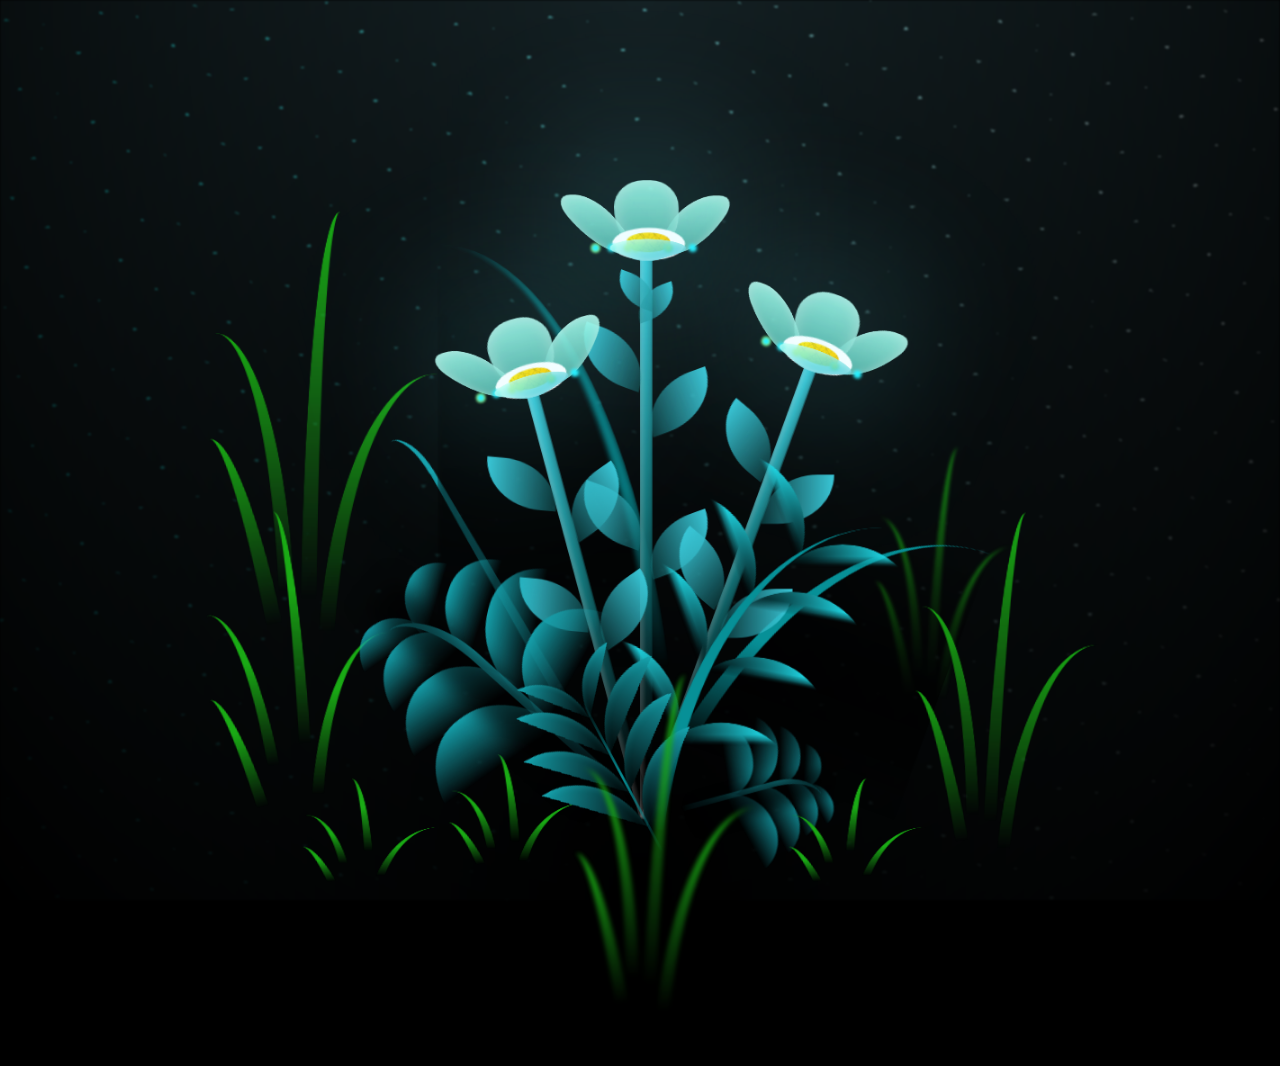
<file: index.html>
<!DOCTYPE html>
<html lang="en">
<head>
    <meta charset="UTF-8">
    <meta http-equiv="X-UA-Compatible" content="IE=edge">
    <meta name="viewport" content="width=device-width, initial-scale=1.0">
    <link rel="stylesheet" href="css/main.css">
    <link rel="icon" href="img/flowers.png" type="image/x-icon">
    <title>flowers</title>
</head>
<body class="container">
  <!-- Pembuat code: https://codepen.io/mdusmanansari/pen/BamepLe -->
    <div class="night"></div>
    <div class="flowers">
      <div class="flower flower--1">
        <div class="flower__leafs flower__leafs--1">
          <div class="flower__leaf flower__leaf--1"></div>
          <div class="flower__leaf flower__leaf--2"></div>
          <div class="flower__leaf flower__leaf--3"></div>
          <div class="flower__leaf flower__leaf--4"></div>
          <div class="flower__white-circle"></div>
  
          <div class="flower__light flower__light--1"></div>
          <div class="flower__light flower__light--2"></div>
          <div class="flower__light flower__light--3"></div>
          <div class="flower__light flower__light--4"></div>
          <div class="flower__light flower__light--5"></div>
          <div class="flower__light flower__light--6"></div>
          <div class="flower__light flower__light--7"></div>
          <div class="flower__light flower__light--8"></div>
  
        </div>
        <div class="flower__line">
          <div class="flower__line__leaf flower__line__leaf--1"></div>
          <div class="flower__line__leaf flower__line__leaf--2"></div>
          <div class="flower__line__leaf flower__line__leaf--3"></div>
          <div class="flower__line__leaf flower__line__leaf--4"></div>
          <div class="flower__line__leaf flower__line__leaf--5"></div>
          <div class="flower__line__leaf flower__line__leaf--6"></div>
        </div>
      </div>
  
      <div class="flower flower--2">
        <div class="flower__leafs flower__leafs--2">
          <div class="flower__leaf flower__leaf--1"></div>
          <div class="flower__leaf flower__leaf--2"></div>
          <div class="flower__leaf flower__leaf--3"></div>
          <div class="flower__leaf flower__leaf--4"></div>
          <div class="flower__white-circle"></div>
  
          <div class="flower__light flower__light--1"></div>
          <div class="flower__light flower__light--2"></div>
          <div class="flower__light flower__light--3"></div>
          <div class="flower__light flower__light--4"></div>
          <div class="flower__light flower__light--5"></div>
          <div class="flower__light flower__light--6"></div>
          <div class="flower__light flower__light--7"></div>
          <div class="flower__light flower__light--8"></div>
  
        </div>
        <div class="flower__line">
          <div class="flower__line__leaf flower__line__leaf--1"></div>
          <div class="flower__line__leaf flower__line__leaf--2"></div>
          <div class="flower__line__leaf flower__line__leaf--3"></div>
          <div class="flower__line__leaf flower__line__leaf--4"></div>
        </div>
      </div>
  
      <div class="flower flower--3">
        <div class="flower__leafs flower__leafs--3">
          <div class="flower__leaf flower__leaf--1"></div>
          <div class="flower__leaf flower__leaf--2"></div>
          <div class="flower__leaf flower__leaf--3"></div>
          <div class="flower__leaf flower__leaf--4"></div>
          <div class="flower__white-circle"></div>
  
          <div class="flower__light flower__light--1"></div>
          <div class="flower__light flower__light--2"></div>
          <div class="flower__light flower__light--3"></div>
          <div class="flower__light flower__light--4"></div>
          <div class="flower__light flower__light--5"></div>
          <div class="flower__light flower__light--6"></div>
          <div class="flower__light flower__light--7"></div>
          <div class="flower__light flower__light--8"></div>
  
        </div>
        <div class="flower__line">
          <div class="flower__line__leaf flower__line__leaf--1"></div>
          <div class="flower__line__leaf flower__line__leaf--2"></div>
          <div class="flower__line__leaf flower__line__leaf--3"></div>
          <div class="flower__line__leaf flower__line__leaf--4"></div>
        </div>
      </div>
  
      <div class="grow-ans" style="--d:1.2s">
        <div class="flower__g-long">
          <div class="flower__g-long__top"></div>
          <div class="flower__g-long__bottom"></div>
        </div>
      </div>
  
      <div class="growing-grass">
        <div class="flower__grass flower__grass--1">
          <div class="flower__grass--top"></div>
          <div class="flower__grass--bottom"></div>
          <div class="flower__grass__leaf flower__grass__leaf--1"></div>
          <div class="flower__grass__leaf flower__grass__leaf--2"></div>
          <div class="flower__grass__leaf flower__grass__leaf--3"></div>
          <div class="flower__grass__leaf flower__grass__leaf--4"></div>
          <div class="flower__grass__leaf flower__grass__leaf--5"></div>
          <div class="flower__grass__leaf flower__grass__leaf--6"></div>
          <div class="flower__grass__leaf flower__grass__leaf--7"></div>
          <div class="flower__grass__leaf flower__grass__leaf--8"></div>
          <div class="flower__grass__overlay"></div>
        </div>
      </div>
  
      <div class="growing-grass">
        <div class="flower__grass flower__grass--2">
          <div class="flower__grass--top"></div>
          <div class="flower__grass--bottom"></div>
          <div class="flower__grass__leaf flower__grass__leaf--1"></div>
          <div class="flower__grass__leaf flower__grass__leaf--2"></div>
          <div class="flower__grass__leaf flower__grass__leaf--3"></div>
          <div class="flower__grass__leaf flower__grass__leaf--4"></div>
          <div class="flower__grass__leaf flower__grass__leaf--5"></div>
          <div class="flower__grass__leaf flower__grass__leaf--6"></div>
          <div class="flower__grass__leaf flower__grass__leaf--7"></div>
          <div class="flower__grass__leaf flower__grass__leaf--8"></div>
          <div class="flower__grass__overlay"></div>
        </div>
      </div>
  
      <div class="grow-ans" style="--d:2.4s">
        <div class="flower__g-right flower__g-right--1">
          <div class="leaf"></div>
        </div>
      </div>
  
      <div class="grow-ans" style="--d:2.8s">
        <div class="flower__g-right flower__g-right--2">
          <div class="leaf"></div>
        </div>
      </div>
  
      <div class="grow-ans" style="--d:2.8s">
        <div class="flower__g-front">
          <div class="flower__g-front__leaf-wrapper flower__g-front__leaf-wrapper--1">
            <div class="flower__g-front__leaf"></div>
          </div>
          <div class="flower__g-front__leaf-wrapper flower__g-front__leaf-wrapper--2">
            <div class="flower__g-front__leaf"></div>
          </div>
          <div class="flower__g-front__leaf-wrapper flower__g-front__leaf-wrapper--3">
            <div class="flower__g-front__leaf"></div>
          </div>
          <div class="flower__g-front__leaf-wrapper flower__g-front__leaf-wrapper--4">
            <div class="flower__g-front__leaf"></div>
          </div>
          <div class="flower__g-front__leaf-wrapper flower__g-front__leaf-wrapper--5">
            <div class="flower__g-front__leaf"></div>
          </div>
          <div class="flower__g-front__leaf-wrapper flower__g-front__leaf-wrapper--6">
            <div class="flower__g-front__leaf"></div>
          </div>
          <div class="flower__g-front__leaf-wrapper flower__g-front__leaf-wrapper--7">
            <div class="flower__g-front__leaf"></div>
          </div>
          <div class="flower__g-front__leaf-wrapper flower__g-front__leaf-wrapper--8">
            <div class="flower__g-front__leaf"></div>
          </div>
          <div class="flower__g-front__line"></div>
        </div>
      </div>
  
      <div class="grow-ans" style="--d:3.2s">
        <div class="flower__g-fr">
          <div class="leaf"></div>
          <div class="flower__g-fr__leaf flower__g-fr__leaf--1"></div>
          <div class="flower__g-fr__leaf flower__g-fr__leaf--2"></div>
          <div class="flower__g-fr__leaf flower__g-fr__leaf--3"></div>
          <div class="flower__g-fr__leaf flower__g-fr__leaf--4"></div>
          <div class="flower__g-fr__leaf flower__g-fr__leaf--5"></div>
          <div class="flower__g-fr__leaf flower__g-fr__leaf--6"></div>
          <div class="flower__g-fr__leaf flower__g-fr__leaf--7"></div>
          <div class="flower__g-fr__leaf flower__g-fr__leaf--8"></div>
        </div>
      </div>
  
      <div class="long-g long-g--0">
        <div class="grow-ans" style="--d:3s">
          <div class="leaf leaf--0"></div>
        </div>
        <div class="grow-ans" style="--d:2.2s">
          <div class="leaf leaf--1"></div>
        </div>
        <div class="grow-ans" style="--d:3.4s">
          <div class="leaf leaf--2"></div>
        </div>
        <div class="grow-ans" style="--d:3.6s">
          <div class="leaf leaf--3"></div>
        </div>
      </div>
  
      <div class="long-g long-g--1">
        <div class="grow-ans" style="--d:3.6s">
          <div class="leaf leaf--0"></div>
        </div>
        <div class="grow-ans" style="--d:3.8s">
          <div class="leaf leaf--1"></div>
        </div>
        <div class="grow-ans" style="--d:4s">
          <div class="leaf leaf--2"></div>
        </div>
        <div class="grow-ans" style="--d:4.2s">
          <div class="leaf leaf--3"></div>
        </div>
      </div>
  
      <div class="long-g long-g--2">
        <div class="grow-ans" style="--d:4s">
          <div class="leaf leaf--0"></div>
        </div>
        <div class="grow-ans" style="--d:4.2s">
          <div class="leaf leaf--1"></div>
        </div>
        <div class="grow-ans" style="--d:4.4s">
          <div class="leaf leaf--2"></div>
        </div>
        <div class="grow-ans" style="--d:4.6s">
          <div class="leaf leaf--3"></div>
        </div>
      </div>
  
      <div class="long-g long-g--3">
        <div class="grow-ans" style="--d:4s">
          <div class="leaf leaf--0"></div>
        </div>
        <div class="grow-ans" style="--d:4.2s">
          <div class="leaf leaf--1"></div>
        </div>
        <div class="grow-ans" style="--d:3s">
          <div class="leaf leaf--2"></div>
        </div>
        <div class="grow-ans" style="--d:3.6s">
          <div class="leaf leaf--3"></div>
        </div>
      </div>
  
      <div class="long-g long-g--4">
        <div class="grow-ans" style="--d:4s">
          <div class="leaf leaf--0"></div>
        </div>
        <div class="grow-ans" style="--d:4.2s">
          <div class="leaf leaf--1"></div>
        </div>
        <div class="grow-ans" style="--d:3s">
          <div class="leaf leaf--2"></div>
        </div>
        <div class="grow-ans" style="--d:3.6s">
          <div class="leaf leaf--3"></div>
        </div>
      </div>
  
      <div class="long-g long-g--5">
        <div class="grow-ans" style="--d:4s">
          <div class="leaf leaf--0"></div>
        </div>
        <div class="grow-ans" style="--d:4.2s">
          <div class="leaf leaf--1"></div>
        </div>
        <div class="grow-ans" style="--d:3s">
          <div class="leaf leaf--2"></div>
        </div>
        <div class="grow-ans" style="--d:3.6s">
          <div class="leaf leaf--3"></div>
        </div>
      </div>
  
      <div class="long-g long-g--6">
        <div class="grow-ans" style="--d:4.2s">
          <div class="leaf leaf--0"></div>
        </div>
        <div class="grow-ans" style="--d:4.4s">
          <div class="leaf leaf--1"></div>
        </div>
        <div class="grow-ans" style="--d:4.6s">
          <div class="leaf leaf--2"></div>
        </div>
        <div class="grow-ans" style="--d:4.8s">
          <div class="leaf leaf--3"></div>
        </div>
      </div>
  
      <div class="long-g long-g--7">
        <div class="grow-ans" style="--d:3s">
          <div class="leaf leaf--0"></div>
        </div>
        <div class="grow-ans" style="--d:3.2s">
          <div class="leaf leaf--1"></div>
        </div>
        <div class="grow-ans" style="--d:3.5s">
          <div class="leaf leaf--2"></div>
        </div>
        <div class="grow-ans" style="--d:3.6s">
          <div class="leaf leaf--3"></div>
        </div>
      </div>
    </div>
    <script src="main.js"></script>
  </body>
</html>
</file>
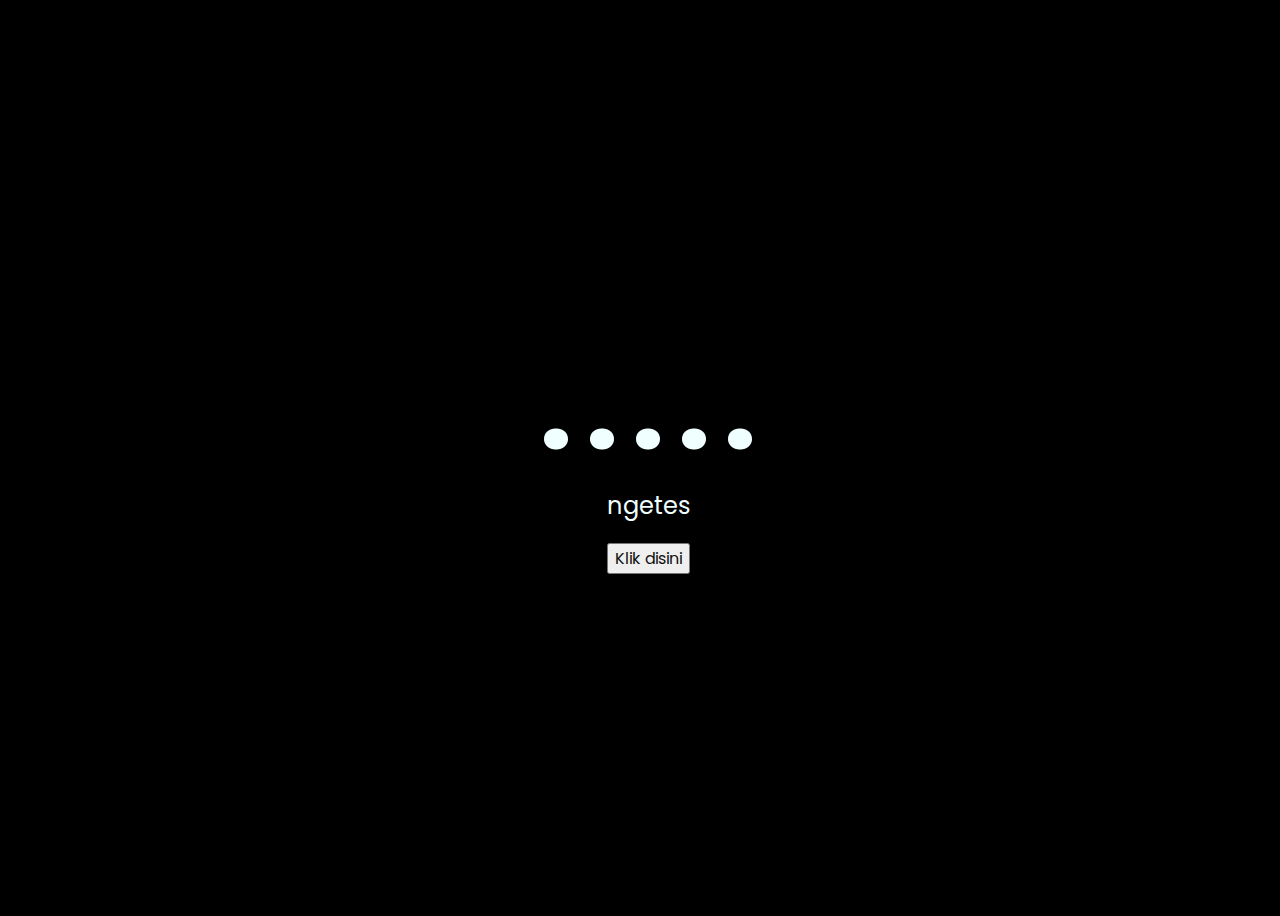
<file: Flower-main/index.html>
<!DOCTYPE html>
<html lang="en">
<head>
    <meta charset="UTF-8">
    <meta http-equiv="X-UA-Compatible" content="IE=edge">
    <meta name="viewport" content="width=device-width, initial-scale=1.0">
    <link rel="stylesheet" href="css/style.css">
    <link rel="icon" href="img/flowers.png" type="image/x-icon">
    <title>Flowers</title>
</head>
<body>
    <div class="greetings">
    <!-- silahkan menambah kata sesuai keinginan dengan <span>text...</span -->
        <span>.</span>
        <span>.</span>
        <span>.</span>
        <span>.</span>
        <span>.</span>
    </div>
    <div class="description">
        <span>ngetes</span>
    </div>
    <div class="button">
        <button>
            <a href="flower.html">Klik disini</a>
        </button>
        
    </div>
</body>
</html>
</file>
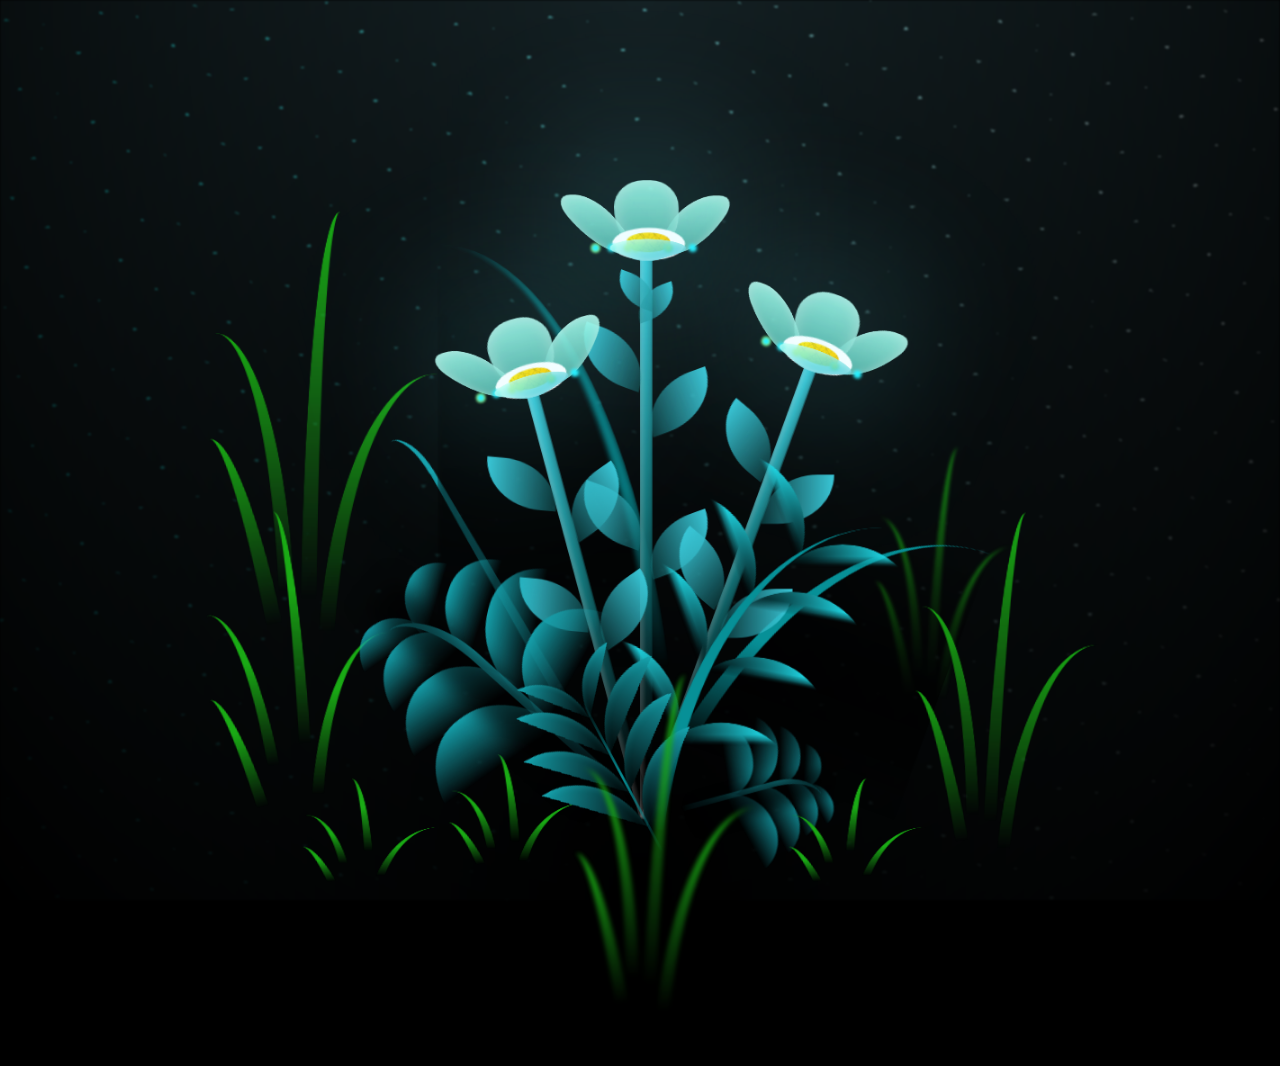
<file: flower.html>
<!DOCTYPE html>
<html lang="en">
<head>
    <meta charset="UTF-8">
    <meta http-equiv="X-UA-Compatible" content="IE=edge">
    <meta name="viewport" content="width=device-width, initial-scale=1.0">
    <link rel="stylesheet" href="css/main.css">
    <link rel="icon" href="img/flowers.png" type="image/x-icon">
    <title>For You</title>
</head>
<body class="container">
  <!-- Pembuat code: https://codepen.io/mdusmanansari/pen/BamepLe -->
    <div class="night"></div>
    <div class="flowers">
      <div class="flower flower--1">
        <div class="flower__leafs flower__leafs--1">
          <div class="flower__leaf flower__leaf--1"></div>
          <div class="flower__leaf flower__leaf--2"></div>
          <div class="flower__leaf flower__leaf--3"></div>
          <div class="flower__leaf flower__leaf--4"></div>
          <div class="flower__white-circle"></div>
  
          <div class="flower__light flower__light--1"></div>
          <div class="flower__light flower__light--2"></div>
          <div class="flower__light flower__light--3"></div>
          <div class="flower__light flower__light--4"></div>
          <div class="flower__light flower__light--5"></div>
          <div class="flower__light flower__light--6"></div>
          <div class="flower__light flower__light--7"></div>
          <div class="flower__light flower__light--8"></div>
  
        </div>
        <div class="flower__line">
          <div class="flower__line__leaf flower__line__leaf--1"></div>
          <div class="flower__line__leaf flower__line__leaf--2"></div>
          <div class="flower__line__leaf flower__line__leaf--3"></div>
          <div class="flower__line__leaf flower__line__leaf--4"></div>
          <div class="flower__line__leaf flower__line__leaf--5"></div>
          <div class="flower__line__leaf flower__line__leaf--6"></div>
        </div>
      </div>
  
      <div class="flower flower--2">
        <div class="flower__leafs flower__leafs--2">
          <div class="flower__leaf flower__leaf--1"></div>
          <div class="flower__leaf flower__leaf--2"></div>
          <div class="flower__leaf flower__leaf--3"></div>
          <div class="flower__leaf flower__leaf--4"></div>
          <div class="flower__white-circle"></div>
  
          <div class="flower__light flower__light--1"></div>
          <div class="flower__light flower__light--2"></div>
          <div class="flower__light flower__light--3"></div>
          <div class="flower__light flower__light--4"></div>
          <div class="flower__light flower__light--5"></div>
          <div class="flower__light flower__light--6"></div>
          <div class="flower__light flower__light--7"></div>
          <div class="flower__light flower__light--8"></div>
  
        </div>
        <div class="flower__line">
          <div class="flower__line__leaf flower__line__leaf--1"></div>
          <div class="flower__line__leaf flower__line__leaf--2"></div>
          <div class="flower__line__leaf flower__line__leaf--3"></div>
          <div class="flower__line__leaf flower__line__leaf--4"></div>
        </div>
      </div>
  
      <div class="flower flower--3">
        <div class="flower__leafs flower__leafs--3">
          <div class="flower__leaf flower__leaf--1"></div>
          <div class="flower__leaf flower__leaf--2"></div>
          <div class="flower__leaf flower__leaf--3"></div>
          <div class="flower__leaf flower__leaf--4"></div>
          <div class="flower__white-circle"></div>
  
          <div class="flower__light flower__light--1"></div>
          <div class="flower__light flower__light--2"></div>
          <div class="flower__light flower__light--3"></div>
          <div class="flower__light flower__light--4"></div>
          <div class="flower__light flower__light--5"></div>
          <div class="flower__light flower__light--6"></div>
          <div class="flower__light flower__light--7"></div>
          <div class="flower__light flower__light--8"></div>
  
        </div>
        <div class="flower__line">
          <div class="flower__line__leaf flower__line__leaf--1"></div>
          <div class="flower__line__leaf flower__line__leaf--2"></div>
          <div class="flower__line__leaf flower__line__leaf--3"></div>
          <div class="flower__line__leaf flower__line__leaf--4"></div>
        </div>
      </div>
  
      <div class="grow-ans" style="--d:1.2s">
        <div class="flower__g-long">
          <div class="flower__g-long__top"></div>
          <div class="flower__g-long__bottom"></div>
        </div>
      </div>
  
      <div class="growing-grass">
        <div class="flower__grass flower__grass--1">
          <div class="flower__grass--top"></div>
          <div class="flower__grass--bottom"></div>
          <div class="flower__grass__leaf flower__grass__leaf--1"></div>
          <div class="flower__grass__leaf flower__grass__leaf--2"></div>
          <div class="flower__grass__leaf flower__grass__leaf--3"></div>
          <div class="flower__grass__leaf flower__grass__leaf--4"></div>
          <div class="flower__grass__leaf flower__grass__leaf--5"></div>
          <div class="flower__grass__leaf flower__grass__leaf--6"></div>
          <div class="flower__grass__leaf flower__grass__leaf--7"></div>
          <div class="flower__grass__leaf flower__grass__leaf--8"></div>
          <div class="flower__grass__overlay"></div>
        </div>
      </div>
  
      <div class="growing-grass">
        <div class="flower__grass flower__grass--2">
          <div class="flower__grass--top"></div>
          <div class="flower__grass--bottom"></div>
          <div class="flower__grass__leaf flower__grass__leaf--1"></div>
          <div class="flower__grass__leaf flower__grass__leaf--2"></div>
          <div class="flower__grass__leaf flower__grass__leaf--3"></div>
          <div class="flower__grass__leaf flower__grass__leaf--4"></div>
          <div class="flower__grass__leaf flower__grass__leaf--5"></div>
          <div class="flower__grass__leaf flower__grass__leaf--6"></div>
          <div class="flower__grass__leaf flower__grass__leaf--7"></div>
          <div class="flower__grass__leaf flower__grass__leaf--8"></div>
          <div class="flower__grass__overlay"></div>
        </div>
      </div>
  
      <div class="grow-ans" style="--d:2.4s">
        <div class="flower__g-right flower__g-right--1">
          <div class="leaf"></div>
        </div>
      </div>
  
      <div class="grow-ans" style="--d:2.8s">
        <div class="flower__g-right flower__g-right--2">
          <div class="leaf"></div>
        </div>
      </div>
  
      <div class="grow-ans" style="--d:2.8s">
        <div class="flower__g-front">
          <div class="flower__g-front__leaf-wrapper flower__g-front__leaf-wrapper--1">
            <div class="flower__g-front__leaf"></div>
          </div>
          <div class="flower__g-front__leaf-wrapper flower__g-front__leaf-wrapper--2">
            <div class="flower__g-front__leaf"></div>
          </div>
          <div class="flower__g-front__leaf-wrapper flower__g-front__leaf-wrapper--3">
            <div class="flower__g-front__leaf"></div>
          </div>
          <div class="flower__g-front__leaf-wrapper flower__g-front__leaf-wrapper--4">
            <div class="flower__g-front__leaf"></div>
          </div>
          <div class="flower__g-front__leaf-wrapper flower__g-front__leaf-wrapper--5">
            <div class="flower__g-front__leaf"></div>
          </div>
          <div class="flower__g-front__leaf-wrapper flower__g-front__leaf-wrapper--6">
            <div class="flower__g-front__leaf"></div>
          </div>
          <div class="flower__g-front__leaf-wrapper flower__g-front__leaf-wrapper--7">
            <div class="flower__g-front__leaf"></div>
          </div>
          <div class="flower__g-front__leaf-wrapper flower__g-front__leaf-wrapper--8">
            <div class="flower__g-front__leaf"></div>
          </div>
          <div class="flower__g-front__line"></div>
        </div>
      </div>
  
      <div class="grow-ans" style="--d:3.2s">
        <div class="flower__g-fr">
          <div class="leaf"></div>
          <div class="flower__g-fr__leaf flower__g-fr__leaf--1"></div>
          <div class="flower__g-fr__leaf flower__g-fr__leaf--2"></div>
          <div class="flower__g-fr__leaf flower__g-fr__leaf--3"></div>
          <div class="flower__g-fr__leaf flower__g-fr__leaf--4"></div>
          <div class="flower__g-fr__leaf flower__g-fr__leaf--5"></div>
          <div class="flower__g-fr__leaf flower__g-fr__leaf--6"></div>
          <div class="flower__g-fr__leaf flower__g-fr__leaf--7"></div>
          <div class="flower__g-fr__leaf flower__g-fr__leaf--8"></div>
        </div>
      </div>
  
      <div class="long-g long-g--0">
        <div class="grow-ans" style="--d:3s">
          <div class="leaf leaf--0"></div>
        </div>
        <div class="grow-ans" style="--d:2.2s">
          <div class="leaf leaf--1"></div>
        </div>
        <div class="grow-ans" style="--d:3.4s">
          <div class="leaf leaf--2"></div>
        </div>
        <div class="grow-ans" style="--d:3.6s">
          <div class="leaf leaf--3"></div>
        </div>
      </div>
  
      <div class="long-g long-g--1">
        <div class="grow-ans" style="--d:3.6s">
          <div class="leaf leaf--0"></div>
        </div>
        <div class="grow-ans" style="--d:3.8s">
          <div class="leaf leaf--1"></div>
        </div>
        <div class="grow-ans" style="--d:4s">
          <div class="leaf leaf--2"></div>
        </div>
        <div class="grow-ans" style="--d:4.2s">
          <div class="leaf leaf--3"></div>
        </div>
      </div>
  
      <div class="long-g long-g--2">
        <div class="grow-ans" style="--d:4s">
          <div class="leaf leaf--0"></div>
        </div>
        <div class="grow-ans" style="--d:4.2s">
          <div class="leaf leaf--1"></div>
        </div>
        <div class="grow-ans" style="--d:4.4s">
          <div class="leaf leaf--2"></div>
        </div>
        <div class="grow-ans" style="--d:4.6s">
          <div class="leaf leaf--3"></div>
        </div>
      </div>
  
      <div class="long-g long-g--3">
        <div class="grow-ans" style="--d:4s">
          <div class="leaf leaf--0"></div>
        </div>
        <div class="grow-ans" style="--d:4.2s">
          <div class="leaf leaf--1"></div>
        </div>
        <div class="grow-ans" style="--d:3s">
          <div class="leaf leaf--2"></div>
        </div>
        <div class="grow-ans" style="--d:3.6s">
          <div class="leaf leaf--3"></div>
        </div>
      </div>
  
      <div class="long-g long-g--4">
        <div class="grow-ans" style="--d:4s">
          <div class="leaf leaf--0"></div>
        </div>
        <div class="grow-ans" style="--d:4.2s">
          <div class="leaf leaf--1"></div>
        </div>
        <div class="grow-ans" style="--d:3s">
          <div class="leaf leaf--2"></div>
        </div>
        <div class="grow-ans" style="--d:3.6s">
          <div class="leaf leaf--3"></div>
        </div>
      </div>
  
      <div class="long-g long-g--5">
        <div class="grow-ans" style="--d:4s">
          <div class="leaf leaf--0"></div>
        </div>
        <div class="grow-ans" style="--d:4.2s">
          <div class="leaf leaf--1"></div>
        </div>
        <div class="grow-ans" style="--d:3s">
          <div class="leaf leaf--2"></div>
        </div>
        <div class="grow-ans" style="--d:3.6s">
          <div class="leaf leaf--3"></div>
        </div>
      </div>
  
      <div class="long-g long-g--6">
        <div class="grow-ans" style="--d:4.2s">
          <div class="leaf leaf--0"></div>
        </div>
        <div class="grow-ans" style="--d:4.4s">
          <div class="leaf leaf--1"></div>
        </div>
        <div class="grow-ans" style="--d:4.6s">
          <div class="leaf leaf--2"></div>
        </div>
        <div class="grow-ans" style="--d:4.8s">
          <div class="leaf leaf--3"></div>
        </div>
      </div>
  
      <div class="long-g long-g--7">
        <div class="grow-ans" style="--d:3s">
          <div class="leaf leaf--0"></div>
        </div>
        <div class="grow-ans" style="--d:3.2s">
          <div class="leaf leaf--1"></div>
        </div>
        <div class="grow-ans" style="--d:3.5s">
          <div class="leaf leaf--2"></div>
        </div>
        <div class="grow-ans" style="--d:3.6s">
          <div class="leaf leaf--3"></div>
        </div>
      </div>
    </div>
    <script src="main.js"></script>
  </body>
</html>
</file>
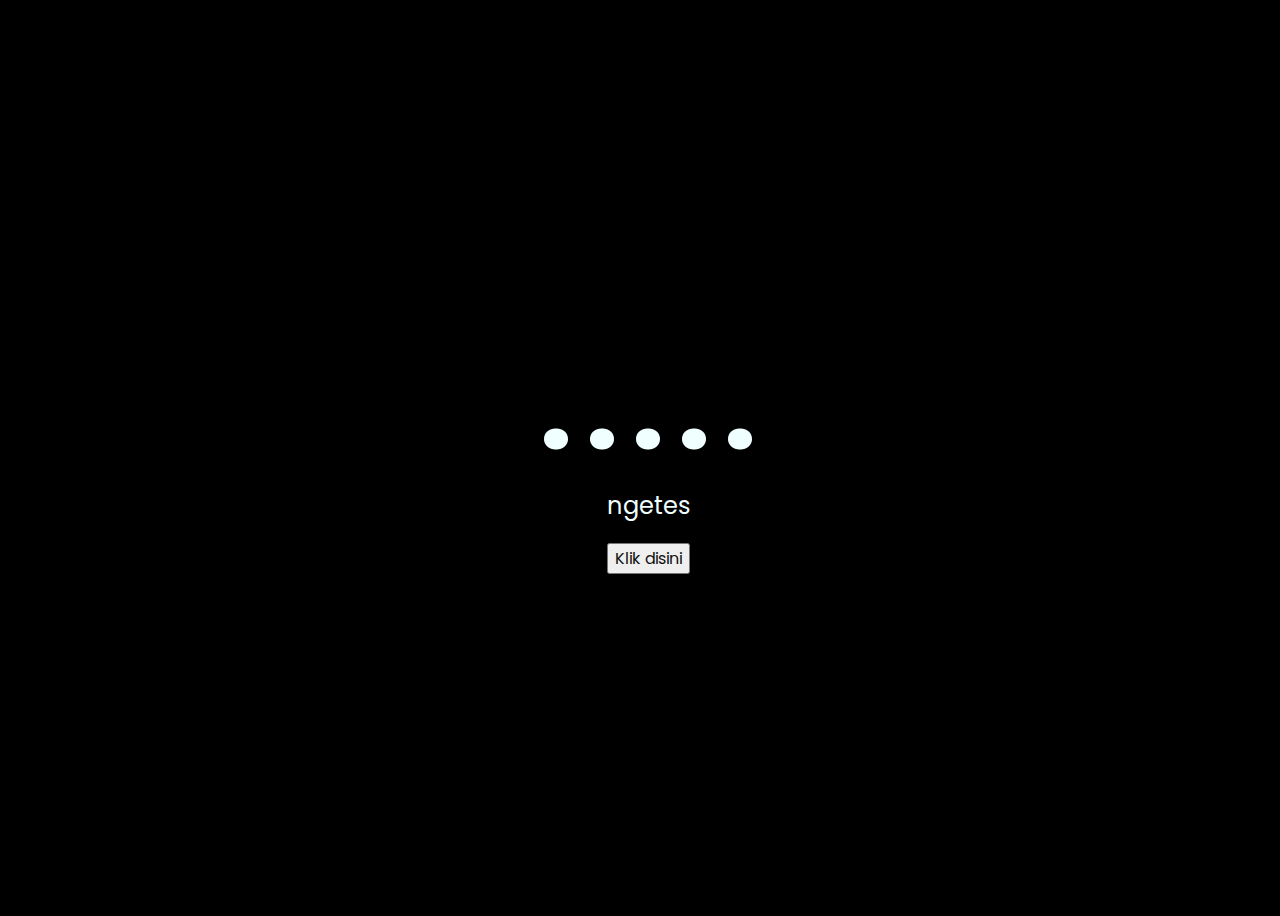
<file: iindex.html>
<!DOCTYPE html>
<html lang="en">
<head>
    <meta charset="UTF-8">
    <meta http-equiv="X-UA-Compatible" content="IE=edge">
    <meta name="viewport" content="width=device-width, initial-scale=1.0">
    <link rel="stylesheet" href="css/style.css">
    <link rel="icon" href="img/flowers.png" type="image/x-icon">
    <title>For You</title>
</head>
<body>
    <div class="greetings">
    <!-- silahkan menambah kata sesuai keinginan dengan <span>text...</span -->
        <span>.</span>
        <span>.</span>
        <span>.</span>
        <span>.</span>
        <span>.</span>
    </div>
    <div class="description">
        <span>ngetes</span>
    </div>
    <div class="button">
        <button>
            <a href="flower.html">Klik disini</a>
        </button>
        
    </div>
</body>
</html>
</file>
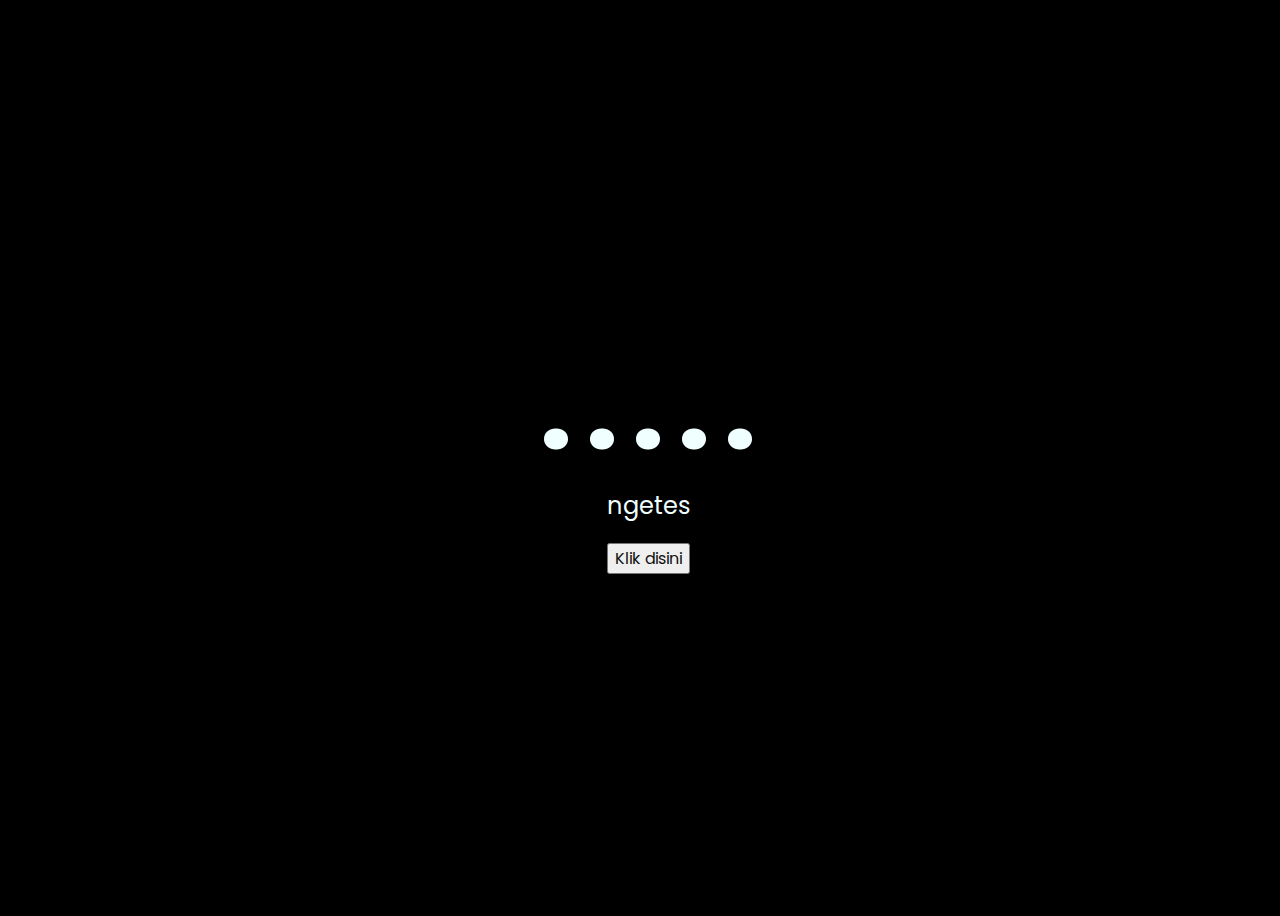
<file: indexnot.html>
<!DOCTYPE html>
<html lang="en">
<head>
    <meta charset="UTF-8">
    <meta http-equiv="X-UA-Compatible" content="IE=edge">
    <meta name="viewport" content="width=device-width, initial-scale=1.0">
    <link rel="stylesheet" href="css/style.css">
    <link rel="icon" href="img/flowers.png" type="image/x-icon">
    <title>Flowers</title>
</head>
<body>
    <div class="greetings">
    <!-- silahkan menambah kata sesuai keinginan dengan <span>text...</span -->
        <span>.</span>
        <span>.</span>
        <span>.</span>
        <span>.</span>
        <span>.</span>
    </div>
    <div class="description">
        <span>ngetes</span>
    </div>
    <div class="button">
        <button>
            <a href="flower.html">Klik disini</a>
        </button>
        
    </div>
</body>
</html>
</file>
<file: css/main.css>
*,
*::after,
*::before {
  padding: 0;
  margin: 0;
  box-sizing: border-box;
}

:root {
  --dark-color: #000;
}

body {
  display: flex;
  align-items: flex-end;
  justify-content: center;
  min-height: 100vh;
  background-color: var(--dark-color);
  overflow: hidden;
  perspective: 1000px;
}

.night {
  position: fixed;
  left: 50%;
  top: 0;
  transform: translateX(-50%);
  width: 100%;
  height: 100%;
  filter: blur(0.1vmin);
  background-image: radial-gradient(ellipse at top, transparent 0%, var(--dark-color)), radial-gradient(ellipse at bottom, var(--dark-color), rgba(145, 233, 255, 0.2)), repeating-linear-gradient(220deg, rgb(0, 0, 0) 0px, rgb(0, 0, 0) 19px, transparent 19px, transparent 22px), repeating-linear-gradient(189deg, rgb(0, 0, 0) 0px, rgb(0, 0, 0) 19px, transparent 19px, transparent 22px), repeating-linear-gradient(148deg, rgb(0, 0, 0) 0px, rgb(0, 0, 0) 19px, transparent 19px, transparent 22px), linear-gradient(90deg, #00fffa, rgb(240, 240, 240));
}

.flowers {
  position: relative;
  transform: scale(0.9);
}

.flower {
  position: absolute;
  bottom: 10vmin;
  transform-origin: bottom center;
  z-index: 10;
  --fl-speed: 0.8s;
}
.flower--1 {
  -webkit-animation: moving-flower-1 4s linear infinite;
          animation: moving-flower-1 4s linear infinite;
}
.flower--1 .flower__line {
  height: 70vmin;
  -webkit-animation-delay: 0.3s;
          animation-delay: 0.3s;
}
.flower--1 .flower__line__leaf--1 {
  -webkit-animation: blooming-leaf-right var(--fl-speed) 1.6s backwards;
          animation: blooming-leaf-right var(--fl-speed) 1.6s backwards;
}
.flower--1 .flower__line__leaf--2 {
  -webkit-animation: blooming-leaf-right var(--fl-speed) 1.4s backwards;
          animation: blooming-leaf-right var(--fl-speed) 1.4s backwards;
}
.flower--1 .flower__line__leaf--3 {
  -webkit-animation: blooming-leaf-left var(--fl-speed) 1.2s backwards;
          animation: blooming-leaf-left var(--fl-speed) 1.2s backwards;
}
.flower--1 .flower__line__leaf--4 {
  -webkit-animation: blooming-leaf-left var(--fl-speed) 1s backwards;
          animation: blooming-leaf-left var(--fl-speed) 1s backwards;
}
.flower--1 .flower__line__leaf--5 {
  -webkit-animation: blooming-leaf-right var(--fl-speed) 1.8s backwards;
          animation: blooming-leaf-right var(--fl-speed) 1.8s backwards;
}
.flower--1 .flower__line__leaf--6 {
  -webkit-animation: blooming-leaf-left var(--fl-speed) 2s backwards;
          animation: blooming-leaf-left var(--fl-speed) 2s backwards;
}
.flower--2 {
  left: 50%;
  transform: rotate(20deg);
  -webkit-animation: moving-flower-2 4s linear infinite;
          animation: moving-flower-2 4s linear infinite;
}
.flower--2 .flower__line {
  height: 60vmin;
  -webkit-animation-delay: 0.6s;
          animation-delay: 0.6s;
}
.flower--2 .flower__line__leaf--1 {
  -webkit-animation: blooming-leaf-right var(--fl-speed) 1.9s backwards;
          animation: blooming-leaf-right var(--fl-speed) 1.9s backwards;
}
.flower--2 .flower__line__leaf--2 {
  -webkit-animation: blooming-leaf-right var(--fl-speed) 1.7s backwards;
          animation: blooming-leaf-right var(--fl-speed) 1.7s backwards;
}
.flower--2 .flower__line__leaf--3 {
  -webkit-animation: blooming-leaf-left var(--fl-speed) 1.5s backwards;
          animation: blooming-leaf-left var(--fl-speed) 1.5s backwards;
}
.flower--2 .flower__line__leaf--4 {
  -webkit-animation: blooming-leaf-left var(--fl-speed) 1.3s backwards;
          animation: blooming-leaf-left var(--fl-speed) 1.3s backwards;
}
.flower--3 {
  left: 50%;
  transform: rotate(-15deg);
  -webkit-animation: moving-flower-3 4s linear infinite;
          animation: moving-flower-3 4s linear infinite;
}
.flower--3 .flower__line {
  -webkit-animation-delay: 0.9s;
          animation-delay: 0.9s;
}
.flower--3 .flower__line__leaf--1 {
  -webkit-animation: blooming-leaf-right var(--fl-speed) 2.5s backwards;
          animation: blooming-leaf-right var(--fl-speed) 2.5s backwards;
}
.flower--3 .flower__line__leaf--2 {
  -webkit-animation: blooming-leaf-right var(--fl-speed) 2.3s backwards;
          animation: blooming-leaf-right var(--fl-speed) 2.3s backwards;
}
.flower--3 .flower__line__leaf--3 {
  -webkit-animation: blooming-leaf-left var(--fl-speed) 2.1s backwards;
          animation: blooming-leaf-left var(--fl-speed) 2.1s backwards;
}
.flower--3 .flower__line__leaf--4 {
  -webkit-animation: blooming-leaf-left var(--fl-speed) 1.9s backwards;
          animation: blooming-leaf-left var(--fl-speed) 1.9s backwards;
}
.flower__leafs {
  position: relative;
  -webkit-animation: blooming-flower 2s backwards;
          animation: blooming-flower 2s backwards;
}
.flower__leafs--1 {
  -webkit-animation-delay: 1.1s;
          animation-delay: 1.1s;
}
.flower__leafs--2 {
  -webkit-animation-delay: 1.4s;
          animation-delay: 1.4s;
}
.flower__leafs--3 {
  -webkit-animation-delay: 1.7s;
          animation-delay: 1.7s;
}
.flower__leafs::after {
  content: "";
  position: absolute;
  left: 0;
  top: 0;
  transform: translate(-50%, -100%);
  width: 8vmin;
  height: 8vmin;
  background-color: #6bf0ff;
  filter: blur(10vmin);
}
.flower__leaf {
  position: absolute;
  bottom: 0;
  left: 50%;
  width: 8vmin;
  height: 11vmin;
  border-radius: 51% 49% 47% 53%/44% 45% 55% 69%;
  background-color: #a7ffee;
  background-image: linear-gradient(to top, #54b8aa, #a7ffee);
  transform-origin: bottom center;
  opacity: 0.9;
  box-shadow: inset 0 0 2vmin rgba(255, 255, 255, 0.5);
}
.flower__leaf--1 {
  transform: translate(-10%, 1%) rotateY(40deg) rotateX(-50deg);
}
.flower__leaf--2 {
  transform: translate(-50%, -4%) rotateX(40deg);
}
.flower__leaf--3 {
  transform: translate(-90%, 0%) rotateY(45deg) rotateX(50deg);
}
.flower__leaf--4 {
  width: 8vmin;
  height: 8vmin;
  transform-origin: bottom left;
  border-radius: 4vmin 10vmin 4vmin 4vmin;
  transform: translate(0%, 18%) rotateX(70deg) rotate(-43deg);
  background-image: linear-gradient(to top, #39c6d6, #a7ffee);
  z-index: 1;
  opacity: 0.8;
}
.flower__white-circle {
  position: absolute;
  left: -3.5vmin;
  top: -3vmin;
  width: 9vmin;
  height: 4vmin;
  border-radius: 50%;
  background-color: #fff;
}
.flower__white-circle::after {
  content: "";
  position: absolute;
  left: 50%;
  top: 45%;
  transform: translate(-50%, -50%);
  width: 60%;
  height: 60%;
  border-radius: inherit;
  background-image: repeating-linear-gradient(135deg, rgba(0, 0, 0, 0.03) 0px, rgba(0, 0, 0, 0.03) 1px, transparent 1px, transparent 12px), repeating-linear-gradient(45deg, rgba(0, 0, 0, 0.03) 0px, rgba(0, 0, 0, 0.03) 1px, transparent 1px, transparent 12px), repeating-linear-gradient(67.5deg, rgba(0, 0, 0, 0.03) 0px, rgba(0, 0, 0, 0.03) 1px, transparent 1px, transparent 12px), repeating-linear-gradient(135deg, rgba(0, 0, 0, 0.03) 0px, rgba(0, 0, 0, 0.03) 1px, transparent 1px, transparent 12px), repeating-linear-gradient(45deg, rgba(0, 0, 0, 0.03) 0px, rgba(0, 0, 0, 0.03) 1px, transparent 1px, transparent 12px), repeating-linear-gradient(112.5deg, rgba(0, 0, 0, 0.03) 0px, rgba(0, 0, 0, 0.03) 1px, transparent 1px, transparent 12px), repeating-linear-gradient(112.5deg, rgba(0, 0, 0, 0.03) 0px, rgba(0, 0, 0, 0.03) 1px, transparent 1px, transparent 12px), repeating-linear-gradient(45deg, rgba(0, 0, 0, 0.03) 0px, rgba(0, 0, 0, 0.03) 1px, transparent 1px, transparent 12px), repeating-linear-gradient(22.5deg, rgba(0, 0, 0, 0.03) 0px, rgba(0, 0, 0, 0.03) 1px, transparent 1px, transparent 12px), repeating-linear-gradient(45deg, rgba(0, 0, 0, 0.03) 0px, rgba(0, 0, 0, 0.03) 1px, transparent 1px, transparent 12px), repeating-linear-gradient(22.5deg, rgba(0, 0, 0, 0.03) 0px, rgba(0, 0, 0, 0.03) 1px, transparent 1px, transparent 12px), repeating-linear-gradient(135deg, rgba(0, 0, 0, 0.03) 0px, rgba(0, 0, 0, 0.03) 1px, transparent 1px, transparent 12px), repeating-linear-gradient(157.5deg, rgba(0, 0, 0, 0.03) 0px, rgba(0, 0, 0, 0.03) 1px, transparent 1px, transparent 12px), repeating-linear-gradient(67.5deg, rgba(0, 0, 0, 0.03) 0px, rgba(0, 0, 0, 0.03) 1px, transparent 1px, transparent 12px), repeating-linear-gradient(67.5deg, rgba(0, 0, 0, 0.03) 0px, rgba(0, 0, 0, 0.03) 1px, transparent 1px, transparent 12px), linear-gradient(90deg, rgb(255, 235, 18), rgb(255, 206, 0));
}
.flower__line {
  height: 55vmin;
  width: 1.5vmin;
  background-image: linear-gradient(to left, rgba(0, 0, 0, 0.2), transparent, rgba(255, 255, 255, 0.2)), linear-gradient(to top, transparent 10%, #14757a, #39c6d6);
  box-shadow: inset 0 0 2px rgba(0, 0, 0, 0.5);
  -webkit-animation: grow-flower-tree 4s backwards;
          animation: grow-flower-tree 4s backwards;
}
.flower__line__leaf {
  --w: 7vmin;
  --h: calc(var(--w) + 2vmin);
  position: absolute;
  top: 20%;
  left: 90%;
  width: var(--w);
  height: var(--h);
  border-top-right-radius: var(--h);
  border-bottom-left-radius: var(--h);
  background-image: linear-gradient(to top, #14757a66, #39c6d6);
}
.flower__line__leaf--1 {
  transform: rotate(70deg) rotateY(30deg);
}
.flower__line__leaf--2 {
  top: 45%;
  transform: rotate(70deg) rotateY(30deg);
}
.flower__line__leaf--3, .flower__line__leaf--4, .flower__line__leaf--6 {
  border-top-right-radius: 0;
  border-bottom-left-radius: 0;
  border-top-left-radius: var(--h);
  border-bottom-right-radius: var(--h);
  left: -460%;
  top: 12%;
  transform: rotate(-70deg) rotateY(30deg);
}
.flower__line__leaf--4 {
  top: 40%;
}
.flower__line__leaf--5 {
  top: 0;
  transform-origin: left;
  transform: rotate(70deg) rotateY(30deg) scale(0.6);
}
.flower__line__leaf--6 {
  top: -2%;
  left: -450%;
  transform-origin: right;
  transform: rotate(-70deg) rotateY(30deg) scale(0.6);
}
.flower__light {
  position: absolute;
  bottom: 0vmin;
  width: 1vmin;
  height: 1vmin;
  background-color: rgb(255, 251, 0);
  border-radius: 50%;
  filter: blur(0.2vmin);
  -webkit-animation: light-ans 4s linear infinite backwards;
          animation: light-ans 4s linear infinite backwards;
}
.flower__light:nth-child(odd) {
  background-color: #23f0ff;
}
.flower__light--1 {
  left: -2vmin;
  -webkit-animation-delay: 1s;
          animation-delay: 1s;
}
.flower__light--2 {
  left: 3vmin;
  -webkit-animation-delay: 0.5s;
          animation-delay: 0.5s;
}
.flower__light--3 {
  left: -6vmin;
  -webkit-animation-delay: 0.3s;
          animation-delay: 0.3s;
}
.flower__light--4 {
  left: 6vmin;
  -webkit-animation-delay: 0.9s;
          animation-delay: 0.9s;
}
.flower__light--5 {
  left: -1vmin;
  -webkit-animation-delay: 1.5s;
          animation-delay: 1.5s;
}
.flower__light--6 {
  left: -4vmin;
  -webkit-animation-delay: 3s;
          animation-delay: 3s;
}
.flower__light--7 {
  left: 3vmin;
  -webkit-animation-delay: 2s;
          animation-delay: 2s;
}
.flower__light--8 {
  left: -6vmin;
  -webkit-animation-delay: 3.5s;
          animation-delay: 3.5s;
}
.flower__grass {
  --c: #159faa;
  --line-w: 1.5vmin;
  position: absolute;
  bottom: 12vmin;
  left: -7vmin;
  display: flex;
  flex-direction: column;
  align-items: flex-end;
  z-index: 20;
  transform-origin: bottom center;
  transform: rotate(-48deg) rotateY(40deg);
}
.flower__grass--1 {
  -webkit-animation: moving-grass 2s linear infinite;
          animation: moving-grass 2s linear infinite;
}
.flower__grass--2 {
  left: 2vmin;
  bottom: 10vmin;
  transform: scale(0.5) rotate(75deg) rotateX(10deg) rotateY(-200deg);
  opacity: 0.8;
  z-index: 0;
  -webkit-animation: moving-grass--2 1.5s linear infinite;
          animation: moving-grass--2 1.5s linear infinite;
}
.flower__grass--top {
  width: 7vmin;
  height: 10vmin;
  border-top-right-radius: 100%;
  border-right: var(--line-w) solid var(--c);
  transform-origin: bottom center;
  transform: rotate(-2deg);
}
.flower__grass--bottom {
  margin-top: -2px;
  width: var(--line-w);
  height: 25vmin;
  background-image: linear-gradient(to top, transparent, var(--c));
}
.flower__grass__leaf {
  --size: 10vmin;
  position: absolute;
  width: calc(var(--size) * 2.1);
  height: var(--size);
  border-top-left-radius: var(--size);
  border-top-right-radius: var(--size);
  background-image: linear-gradient(to top, transparent, transparent 30%, var(--c));
  z-index: 100;
}
.flower__grass__leaf--1 {
  top: -6%;
  left: 30%;
  --size: 6vmin;
  transform: rotate(-20deg);
  -webkit-animation: growing-grass-ans--1 2s 2.6s backwards;
          animation: growing-grass-ans--1 2s 2.6s backwards;
}
@-webkit-keyframes growing-grass-ans--1 {
  0% {
    transform-origin: bottom left;
    transform: rotate(-20deg) scale(0);
  }
}
@keyframes growing-grass-ans--1 {
  0% {
    transform-origin: bottom left;
    transform: rotate(-20deg) scale(0);
  }
}
.flower__grass__leaf--2 {
  top: -5%;
  left: -110%;
  --size: 6vmin;
  transform: rotate(10deg);
  -webkit-animation: growing-grass-ans--2 2s 2.4s linear backwards;
          animation: growing-grass-ans--2 2s 2.4s linear backwards;
}
@-webkit-keyframes growing-grass-ans--2 {
  0% {
    transform-origin: bottom right;
    transform: rotate(10deg) scale(0);
  }
}
@keyframes growing-grass-ans--2 {
  0% {
    transform-origin: bottom right;
    transform: rotate(10deg) scale(0);
  }
}
.flower__grass__leaf--3 {
  top: 5%;
  left: 60%;
  --size: 8vmin;
  transform: rotate(-18deg) rotateX(-20deg);
  -webkit-animation: growing-grass-ans--3 2s 2.2s linear backwards;
          animation: growing-grass-ans--3 2s 2.2s linear backwards;
}
@-webkit-keyframes growing-grass-ans--3 {
  0% {
    transform-origin: bottom left;
    transform: rotate(-18deg) rotateX(-20deg) scale(0);
  }
}
@keyframes growing-grass-ans--3 {
  0% {
    transform-origin: bottom left;
    transform: rotate(-18deg) rotateX(-20deg) scale(0);
  }
}
.flower__grass__leaf--4 {
  top: 6%;
  left: -135%;
  --size: 8vmin;
  transform: rotate(2deg);
  -webkit-animation: growing-grass-ans--4 2s 2s linear backwards;
          animation: growing-grass-ans--4 2s 2s linear backwards;
}
@-webkit-keyframes growing-grass-ans--4 {
  0% {
    transform-origin: bottom right;
    transform: rotate(2deg) scale(0);
  }
}
@keyframes growing-grass-ans--4 {
  0% {
    transform-origin: bottom right;
    transform: rotate(2deg) scale(0);
  }
}
.flower__grass__leaf--5 {
  top: 20%;
  left: 60%;
  --size: 10vmin;
  transform: rotate(-24deg) rotateX(-20deg);
  -webkit-animation: growing-grass-ans--5 2s 1.8s linear backwards;
          animation: growing-grass-ans--5 2s 1.8s linear backwards;
}
@-webkit-keyframes growing-grass-ans--5 {
  0% {
    transform-origin: bottom left;
    transform: rotate(-24deg) rotateX(-20deg) scale(0);
  }
}
@keyframes growing-grass-ans--5 {
  0% {
    transform-origin: bottom left;
    transform: rotate(-24deg) rotateX(-20deg) scale(0);
  }
}
.flower__grass__leaf--6 {
  top: 22%;
  left: -180%;
  --size: 10vmin;
  transform: rotate(10deg);
  -webkit-animation: growing-grass-ans--6 2s 1.6s linear backwards;
          animation: growing-grass-ans--6 2s 1.6s linear backwards;
}
@-webkit-keyframes growing-grass-ans--6 {
  0% {
    transform-origin: bottom right;
    transform: rotate(10deg) scale(0);
  }
}
@keyframes growing-grass-ans--6 {
  0% {
    transform-origin: bottom right;
    transform: rotate(10deg) scale(0);
  }
}
.flower__grass__leaf--7 {
  top: 39%;
  left: 70%;
  --size: 10vmin;
  transform: rotate(-10deg);
  -webkit-animation: growing-grass-ans--7 2s 1.4s linear backwards;
          animation: growing-grass-ans--7 2s 1.4s linear backwards;
}
@-webkit-keyframes growing-grass-ans--7 {
  0% {
    transform-origin: bottom left;
    transform: rotate(-10deg) scale(0);
  }
}
@keyframes growing-grass-ans--7 {
  0% {
    transform-origin: bottom left;
    transform: rotate(-10deg) scale(0);
  }
}
.flower__grass__leaf--8 {
  top: 40%;
  left: -215%;
  --size: 11vmin;
  transform: rotate(10deg);
  -webkit-animation: growing-grass-ans--8 2s 1.2s linear backwards;
          animation: growing-grass-ans--8 2s 1.2s linear backwards;
}
@-webkit-keyframes growing-grass-ans--8 {
  0% {
    transform-origin: bottom right;
    transform: rotate(10deg) scale(0);
  }
}
@keyframes growing-grass-ans--8 {
  0% {
    transform-origin: bottom right;
    transform: rotate(10deg) scale(0);
  }
}
.flower__grass__overlay {
  position: absolute;
  top: -10%;
  right: 0%;
  width: 100%;
  height: 100%;
  background-color: rgba(0, 0, 0, 0.6);
  filter: blur(1.5vmin);
  z-index: 100;
}
.flower__g-long {
  --w: 2vmin;
  --h: 6vmin;
  --c: #159faa;
  position: absolute;
  bottom: 10vmin;
  left: -3vmin;
  transform-origin: bottom center;
  transform: rotate(-30deg) rotateY(-20deg);
  display: flex;
  flex-direction: column;
  align-items: flex-end;
  -webkit-animation: flower-g-long-ans 3s linear infinite;
          animation: flower-g-long-ans 3s linear infinite;
}
@-webkit-keyframes flower-g-long-ans {
  0%, 100% {
    transform: rotate(-30deg) rotateY(-20deg);
  }
  50% {
    transform: rotate(-32deg) rotateY(-20deg);
  }
}
@keyframes flower-g-long-ans {
  0%, 100% {
    transform: rotate(-30deg) rotateY(-20deg);
  }
  50% {
    transform: rotate(-32deg) rotateY(-20deg);
  }
}
.flower__g-long__top {
  top: calc(var(--h) * -1);
  width: calc(var(--w) + 1vmin);
  height: var(--h);
  border-top-right-radius: 100%;
  border-right: 0.7vmin solid var(--c);
  transform: translate(-0.7vmin, 1vmin);
}
.flower__g-long__bottom {
  width: var(--w);
  height: 50vmin;
  transform-origin: bottom center;
  background-image: linear-gradient(to top, transparent 30%, var(--c));
  box-shadow: inset 0 0 2px rgba(0, 0, 0, 0.5);
  -webkit-clip-path: polygon(35% 0, 65% 1%, 100% 100%, 0% 100%);
          clip-path: polygon(35% 0, 65% 1%, 100% 100%, 0% 100%);
}
.flower__g-right {
  position: absolute;
  bottom: 6vmin;
  left: -2vmin;
  transform-origin: bottom left;
  transform: rotate(20deg);
}
.flower__g-right .leaf {
  width: 30vmin;
  height: 50vmin;
  border-top-left-radius: 100%;
  border-left: 2vmin solid #079097;
  background-image: linear-gradient(to bottom, transparent, var(--dark-color) 60%);
  -webkit-mask-image: linear-gradient(to top, transparent 30%, #079097 60%);
}
.flower__g-right--1 {
  -webkit-animation: flower-g-right-ans 2.5s linear infinite;
          animation: flower-g-right-ans 2.5s linear infinite;
}
.flower__g-right--2 {
  left: 5vmin;
  transform: rotateY(-180deg);
  -webkit-animation: flower-g-right-ans--2 3s linear infinite;
          animation: flower-g-right-ans--2 3s linear infinite;
}
.flower__g-right--2 .leaf {
  height: 75vmin;
  filter: blur(0.3vmin);
  opacity: 0.8;
}
@-webkit-keyframes flower-g-right-ans {
  0%, 100% {
    transform: rotate(20deg);
  }
  50% {
    transform: rotate(24deg) rotateX(-20deg);
  }
}
@keyframes flower-g-right-ans {
  0%, 100% {
    transform: rotate(20deg);
  }
  50% {
    transform: rotate(24deg) rotateX(-20deg);
  }
}
@-webkit-keyframes flower-g-right-ans--2 {
  0%, 100% {
    transform: rotateY(-180deg) rotate(0deg) rotateX(-20deg);
  }
  50% {
    transform: rotateY(-180deg) rotate(6deg) rotateX(-20deg);
  }
}
@keyframes flower-g-right-ans--2 {
  0%, 100% {
    transform: rotateY(-180deg) rotate(0deg) rotateX(-20deg);
  }
  50% {
    transform: rotateY(-180deg) rotate(6deg) rotateX(-20deg);
  }
}
.flower__g-front {
  position: absolute;
  bottom: 6vmin;
  left: 2.5vmin;
  z-index: 100;
  transform-origin: bottom center;
  transform: rotate(-28deg) rotateY(30deg) scale(1.04);
  -webkit-animation: flower__g-front-ans 2s linear infinite;
          animation: flower__g-front-ans 2s linear infinite;
}
@-webkit-keyframes flower__g-front-ans {
  0%, 100% {
    transform: rotate(-28deg) rotateY(30deg) scale(1.04);
  }
  50% {
    transform: rotate(-35deg) rotateY(40deg) scale(1.04);
  }
}
@keyframes flower__g-front-ans {
  0%, 100% {
    transform: rotate(-28deg) rotateY(30deg) scale(1.04);
  }
  50% {
    transform: rotate(-35deg) rotateY(40deg) scale(1.04);
  }
}
.flower__g-front__line {
  width: 0.3vmin;
  height: 20vmin;
  background-image: linear-gradient(to top, transparent, #079097, transparent 100%);
  position: relative;
}
.flower__g-front__leaf-wrapper {
  position: absolute;
  top: 0;
  left: 0;
  transform-origin: bottom left;
  transform: rotate(10deg);
}
.flower__g-front__leaf-wrapper:nth-child(even) {
  left: 0vmin;
  transform: rotateY(-180deg) rotate(5deg);
  -webkit-animation: flower__g-front__leaf-left-ans 1s ease-in backwards;
          animation: flower__g-front__leaf-left-ans 1s ease-in backwards;
}
.flower__g-front__leaf-wrapper:nth-child(odd) {
  -webkit-animation: flower__g-front__leaf-ans 1s ease-in backwards;
          animation: flower__g-front__leaf-ans 1s ease-in backwards;
}
.flower__g-front__leaf-wrapper--1 {
  top: -8vmin;
  transform: scale(0.7);
  -webkit-animation: flower__g-front__leaf-ans 1s 5.5s ease-in backwards !important;
          animation: flower__g-front__leaf-ans 1s 5.5s ease-in backwards !important;
}
.flower__g-front__leaf-wrapper--2 {
  top: -8vmin;
  transform: rotateY(-180deg) scale(0.7) !important;
  -webkit-animation: flower__g-front__leaf-left-ans-2 1s 4.6s ease-in backwards !important;
          animation: flower__g-front__leaf-left-ans-2 1s 4.6s ease-in backwards !important;
}
.flower__g-front__leaf-wrapper--3 {
  top: -3vmin;
  -webkit-animation: flower__g-front__leaf-ans 1s 4.6s ease-in backwards;
          animation: flower__g-front__leaf-ans 1s 4.6s ease-in backwards;
}
.flower__g-front__leaf-wrapper--4 {
  top: -3vmin;
  transform: rotateY(-180deg) scale(0.9) !important;
  -webkit-animation: flower__g-front__leaf-left-ans-2 1s 4.6s ease-in backwards !important;
          animation: flower__g-front__leaf-left-ans-2 1s 4.6s ease-in backwards !important;
}
@-webkit-keyframes flower__g-front__leaf-left-ans-2 {
  0% {
    transform: rotateY(-180deg) scale(0);
  }
}
@keyframes flower__g-front__leaf-left-ans-2 {
  0% {
    transform: rotateY(-180deg) scale(0);
  }
}
.flower__g-front__leaf-wrapper--5, .flower__g-front__leaf-wrapper--6 {
  top: 2vmin;
}
.flower__g-front__leaf-wrapper--7, .flower__g-front__leaf-wrapper--8 {
  top: 6.5vmin;
}
.flower__g-front__leaf-wrapper--2 {
  -webkit-animation-delay: 5.2s !important;
          animation-delay: 5.2s !important;
}
.flower__g-front__leaf-wrapper--3 {
  -webkit-animation-delay: 4.9s !important;
          animation-delay: 4.9s !important;
}
.flower__g-front__leaf-wrapper--5 {
  -webkit-animation-delay: 4.3s !important;
          animation-delay: 4.3s !important;
}
.flower__g-front__leaf-wrapper--6 {
  -webkit-animation-delay: 4.1s !important;
          animation-delay: 4.1s !important;
}
.flower__g-front__leaf-wrapper--7 {
  -webkit-animation-delay: 3.8s !important;
          animation-delay: 3.8s !important;
}
.flower__g-front__leaf-wrapper--8 {
  -webkit-animation-delay: 3.5s !important;
          animation-delay: 3.5s !important;
}
@-webkit-keyframes flower__g-front__leaf-ans {
  0% {
    transform: rotate(10deg) scale(0);
  }
}
@keyframes flower__g-front__leaf-ans {
  0% {
    transform: rotate(10deg) scale(0);
  }
}
@-webkit-keyframes flower__g-front__leaf-left-ans {
  0% {
    transform: rotateY(-180deg) rotate(5deg) scale(0);
  }
}
@keyframes flower__g-front__leaf-left-ans {
  0% {
    transform: rotateY(-180deg) rotate(5deg) scale(0);
  }
}
.flower__g-front__leaf {
  width: 10vmin;
  height: 10vmin;
  border-radius: 100% 0% 0% 100%/100% 100% 0% 0%;
  box-shadow: inset 0 2px 1vmin #2ceefc33;
  background-image: linear-gradient(to bottom left, transparent, var(--dark-color)), linear-gradient(to bottom right, #159faa 50%, transparent 50%, transparent);
  -webkit-mask-image: linear-gradient(to bottom right, #159faa 50%, transparent 50%, transparent);
  mask-image: linear-gradient(to bottom right, #159faa 50%, transparent 50%, transparent);
}
.flower__g-fr {
  position: absolute;
  bottom: -4vmin;
  left: vmin;
  transform-origin: bottom left;
  z-index: 10;
  -webkit-animation: flower__g-fr-ans 2s linear infinite;
          animation: flower__g-fr-ans 2s linear infinite;
}
@-webkit-keyframes flower__g-fr-ans {
  0%, 100% {
    transform: rotate(2deg);
  }
  50% {
    transform: rotate(4deg);
  }
}
@keyframes flower__g-fr-ans {
  0%, 100% {
    transform: rotate(2deg);
  }
  50% {
    transform: rotate(4deg);
  }
}
.flower__g-fr .leaf {
  width: 30vmin;
  height: 50vmin;
  border-top-left-radius: 100%;
  border-left: 2vmin solid #079097;
  -webkit-mask-image: linear-gradient(to top, transparent 25%, #079097 50%);
  position: relative;
  z-index: 1;
}
.flower__g-fr__leaf {
  position: absolute;
  top: 0;
  left: 0;
  width: 10vmin;
  height: 10vmin;
  border-radius: 100% 0% 0% 100%/100% 100% 0% 0%;
  box-shadow: inset 0 2px 1vmin #2ceefc33;
  background-image: linear-gradient(to bottom left, transparent, var(--dark-color) 98%), linear-gradient(to bottom right, #23f0ff 45%, transparent 50%, transparent);
  -webkit-mask-image: linear-gradient(135deg, #159faa 40%, transparent 50%, transparent);
}
.flower__g-fr__leaf--1 {
  left: 20vmin;
  transform: rotate(45deg);
  -webkit-animation: flower__g-fr-leaft-ans-1 0.5s 5.2s linear backwards;
          animation: flower__g-fr-leaft-ans-1 0.5s 5.2s linear backwards;
}
@-webkit-keyframes flower__g-fr-leaft-ans-1 {
  0% {
    transform-origin: left;
    transform: rotate(45deg) scale(0);
  }
}
@keyframes flower__g-fr-leaft-ans-1 {
  0% {
    transform-origin: left;
    transform: rotate(45deg) scale(0);
  }
}
.flower__g-fr__leaf--2 {
  left: 12vmin;
  top: -7vmin;
  transform: rotate(25deg) rotateY(-180deg);
  -webkit-animation: flower__g-fr-leaft-ans-6 0.5s 5s linear backwards;
          animation: flower__g-fr-leaft-ans-6 0.5s 5s linear backwards;
}
.flower__g-fr__leaf--3 {
  left: 15vmin;
  top: 6vmin;
  transform: rotate(55deg);
  -webkit-animation: flower__g-fr-leaft-ans-5 0.5s 4.8s linear backwards;
          animation: flower__g-fr-leaft-ans-5 0.5s 4.8s linear backwards;
}
.flower__g-fr__leaf--4 {
  left: 6vmin;
  top: -2vmin;
  transform: rotate(25deg) rotateY(-180deg);
  -webkit-animation: flower__g-fr-leaft-ans-6 0.5s 4.6s linear backwards;
          animation: flower__g-fr-leaft-ans-6 0.5s 4.6s linear backwards;
}
.flower__g-fr__leaf--5 {
  left: 10vmin;
  top: 14vmin;
  transform: rotate(55deg);
  -webkit-animation: flower__g-fr-leaft-ans-5 0.5s 4.4s linear backwards;
          animation: flower__g-fr-leaft-ans-5 0.5s 4.4s linear backwards;
}
@-webkit-keyframes flower__g-fr-leaft-ans-5 {
  0% {
    transform-origin: left;
    transform: rotate(55deg) scale(0);
  }
}
@keyframes flower__g-fr-leaft-ans-5 {
  0% {
    transform-origin: left;
    transform: rotate(55deg) scale(0);
  }
}
.flower__g-fr__leaf--6 {
  left: 0vmin;
  top: 6vmin;
  transform: rotate(25deg) rotateY(-180deg);
  -webkit-animation: flower__g-fr-leaft-ans-6 0.5s 4.2s linear backwards;
          animation: flower__g-fr-leaft-ans-6 0.5s 4.2s linear backwards;
}
@-webkit-keyframes flower__g-fr-leaft-ans-6 {
  0% {
    transform-origin: right;
    transform: rotate(25deg) rotateY(-180deg) scale(0);
  }
}
@keyframes flower__g-fr-leaft-ans-6 {
  0% {
    transform-origin: right;
    transform: rotate(25deg) rotateY(-180deg) scale(0);
  }
}
.flower__g-fr__leaf--7 {
  left: 5vmin;
  top: 22vmin;
  transform: rotate(45deg);
  -webkit-animation: flower__g-fr-leaft-ans-7 0.5s 4s linear backwards;
          animation: flower__g-fr-leaft-ans-7 0.5s 4s linear backwards;
}
@-webkit-keyframes flower__g-fr-leaft-ans-7 {
  0% {
    transform-origin: left;
    transform: rotate(45deg) scale(0);
  }
}
@keyframes flower__g-fr-leaft-ans-7 {
  0% {
    transform-origin: left;
    transform: rotate(45deg) scale(0);
  }
}
.flower__g-fr__leaf--8 {
  left: -4vmin;
  top: 15vmin;
  transform: rotate(15deg) rotateY(-180deg);
  -webkit-animation: flower__g-fr-leaft-ans-8 0.5s 3.8s linear backwards;
          animation: flower__g-fr-leaft-ans-8 0.5s 3.8s linear backwards;
}
@-webkit-keyframes flower__g-fr-leaft-ans-8 {
  0% {
    transform-origin: right;
    transform: rotate(15deg) rotateY(-180deg) scale(0);
  }
}
@keyframes flower__g-fr-leaft-ans-8 {
  0% {
    transform-origin: right;
    transform: rotate(15deg) rotateY(-180deg) scale(0);
  }
}

.long-g {
  position: absolute;
  bottom: 25vmin;
  left: -42vmin;
  transform-origin: bottom left;
}
.long-g--1 {
  bottom: 0vmin;
  transform: scale(0.8) rotate(-5deg);
}
.long-g--1 .leaf {
  -webkit-mask-image: linear-gradient(to top, transparent 40%, #079097 80%) !important;
}
.long-g--1 .leaf--1 {
  --w: 5vmin;
  --h: 60vmin;
  left: -2vmin;
  transform: rotate(3deg) rotateY(-180deg);
}
.long-g--2, .long-g--3 {
  bottom: -3vmin;
  left: -35vmin;
  transform-origin: center;
  transform: scale(0.6) rotateX(60deg);
}
.long-g--2 .leaf, .long-g--3 .leaf {
  -webkit-mask-image: linear-gradient(to top, transparent 50%, #079097 80%) !important;
}
.long-g--2 .leaf--1, .long-g--3 .leaf--1 {
  left: -1vmin;
  transform: rotateY(-180deg);
}
.long-g--3 {
  left: -17vmin;
  bottom: 0vmin;
}
.long-g--3 .leaf {
  -webkit-mask-image: linear-gradient(to top, transparent 40%, #079097 80%) !important;
}
.long-g--4 {
  left: 25vmin;
  bottom: -3vmin;
  transform-origin: center;
  transform: scale(0.6) rotateX(60deg);
}
.long-g--4 .leaf {
  -webkit-mask-image: linear-gradient(to top, transparent 50%, #079097 80%) !important;
}
.long-g--5 {
  left: 42vmin;
  bottom: 0vmin;
  transform: scale(0.8) rotate(2deg);
}
.long-g--6 {
  left: 0vmin;
  bottom: -20vmin;
  z-index: 100;
  filter: blur(0.3vmin);
  transform: scale(0.8) rotate(2deg);
}
.long-g--7 {
  left: 35vmin;
  bottom: 20vmin;
  z-index: -1;
  filter: blur(0.3vmin);
  transform: scale(0.6) rotate(2deg);
  opacity: 0.7;
}
.long-g .leaf {
  --w: 15vmin;
  --h: 40vmin;
  --c: #1aaa15;
  position: absolute;
  bottom: 0;
  width: var(--w);
  height: var(--h);
  border-top-left-radius: 100%;
  border-left: 2vmin solid var(--c);
  -webkit-mask-image: linear-gradient(to top, transparent 20%, var(--dark-color));
  transform-origin: bottom center;
}
.long-g .leaf--0 {
  left: 2vmin;
  -webkit-animation: leaf-ans-1 4s linear infinite;
          animation: leaf-ans-1 4s linear infinite;
}
.long-g .leaf--1 {
  --w: 5vmin;
  --h: 60vmin;
  -webkit-animation: leaf-ans-1 4s linear infinite;
          animation: leaf-ans-1 4s linear infinite;
}
.long-g .leaf--2 {
  --w: 10vmin;
  --h: 40vmin;
  left: -0.5vmin;
  bottom: 5vmin;
  transform-origin: bottom left;
  transform: rotateY(-180deg);
  -webkit-animation: leaf-ans-2 3s linear infinite;
          animation: leaf-ans-2 3s linear infinite;
}
.long-g .leaf--3 {
  --w: 5vmin;
  --h: 30vmin;
  left: -1vmin;
  bottom: 3.2vmin;
  transform-origin: bottom left;
  transform: rotate(-10deg) rotateY(-180deg);
  -webkit-animation: leaf-ans-3 3s linear infinite;
          animation: leaf-ans-3 3s linear infinite;
}

@-webkit-keyframes leaf-ans-1 {
  0%, 100% {
    transform: rotate(-5deg) scale(1);
  }
  50% {
    transform: rotate(5deg) scale(1.1);
  }
}

@keyframes leaf-ans-1 {
  0%, 100% {
    transform: rotate(-5deg) scale(1);
  }
  50% {
    transform: rotate(5deg) scale(1.1);
  }
}
@-webkit-keyframes leaf-ans-2 {
  0%, 100% {
    transform: rotateY(-180deg) rotate(5deg);
  }
  50% {
    transform: rotateY(-180deg) rotate(0deg) scale(1.1);
  }
}
@keyframes leaf-ans-2 {
  0%, 100% {
    transform: rotateY(-180deg) rotate(5deg);
  }
  50% {
    transform: rotateY(-180deg) rotate(0deg) scale(1.1);
  }
}
@-webkit-keyframes leaf-ans-3 {
  0%, 100% {
    transform: rotate(-10deg) rotateY(-180deg);
  }
  50% {
    transform: rotate(-20deg) rotateY(-180deg);
  }
}
@keyframes leaf-ans-3 {
  0%, 100% {
    transform: rotate(-10deg) rotateY(-180deg);
  }
  50% {
    transform: rotate(-20deg) rotateY(-180deg);
  }
}
.grow-ans {
  -webkit-animation: grow-ans 2s var(--d) backwards;
          animation: grow-ans 2s var(--d) backwards;
}

@-webkit-keyframes grow-ans {
  0% {
    transform: scale(0);
    opacity: 0;
  }
}

@keyframes grow-ans {
  0% {
    transform: scale(0);
    opacity: 0;
  }
}
@-webkit-keyframes light-ans {
  0% {
    opacity: 0;
    transform: translateY(0vmin);
  }
  25% {
    opacity: 1;
    transform: translateY(-5vmin) translateX(-2vmin);
  }
  50% {
    opacity: 1;
    transform: translateY(-15vmin) translateX(2vmin);
    filter: blur(0.2vmin);
  }
  75% {
    transform: translateY(-20vmin) translateX(-2vmin);
    filter: blur(0.2vmin);
  }
  100% {
    transform: translateY(-30vmin);
    opacity: 0;
    filter: blur(1vmin);
  }
}
@keyframes light-ans {
  0% {
    opacity: 0;
    transform: translateY(0vmin);
  }
  25% {
    opacity: 1;
    transform: translateY(-5vmin) translateX(-2vmin);
  }
  50% {
    opacity: 1;
    transform: translateY(-15vmin) translateX(2vmin);
    filter: blur(0.2vmin);
  }
  75% {
    transform: translateY(-20vmin) translateX(-2vmin);
    filter: blur(0.2vmin);
  }
  100% {
    transform: translateY(-30vmin);
    opacity: 0;
    filter: blur(1vmin);
  }
}
@-webkit-keyframes moving-flower-1 {
  0%, 100% {
    transform: rotate(2deg);
  }
  50% {
    transform: rotate(-2deg);
  }
}
@keyframes moving-flower-1 {
  0%, 100% {
    transform: rotate(2deg);
  }
  50% {
    transform: rotate(-2deg);
  }
}
@-webkit-keyframes moving-flower-2 {
  0%, 100% {
    transform: rotate(18deg);
  }
  50% {
    transform: rotate(14deg);
  }
}
@keyframes moving-flower-2 {
  0%, 100% {
    transform: rotate(18deg);
  }
  50% {
    transform: rotate(14deg);
  }
}
@-webkit-keyframes moving-flower-3 {
  0%, 100% {
    transform: rotate(-18deg);
  }
  50% {
    transform: rotate(-20deg) rotateY(-10deg);
  }
}
@keyframes moving-flower-3 {
  0%, 100% {
    transform: rotate(-18deg);
  }
  50% {
    transform: rotate(-20deg) rotateY(-10deg);
  }
}
@-webkit-keyframes blooming-leaf-right {
  0% {
    transform-origin: left;
    transform: rotate(70deg) rotateY(30deg) scale(0);
  }
}
@keyframes blooming-leaf-right {
  0% {
    transform-origin: left;
    transform: rotate(70deg) rotateY(30deg) scale(0);
  }
}
@-webkit-keyframes blooming-leaf-left {
  0% {
    transform-origin: right;
    transform: rotate(-70deg) rotateY(30deg) scale(0);
  }
}
@keyframes blooming-leaf-left {
  0% {
    transform-origin: right;
    transform: rotate(-70deg) rotateY(30deg) scale(0);
  }
}
@-webkit-keyframes grow-flower-tree {
  0% {
    height: 0;
    border-radius: 1vmin;
  }
}
@keyframes grow-flower-tree {
  0% {
    height: 0;
    border-radius: 1vmin;
  }
}
@-webkit-keyframes blooming-flower {
  0% {
    transform: scale(0);
  }
}
@keyframes blooming-flower {
  0% {
    transform: scale(0);
  }
}
@-webkit-keyframes moving-grass {
  0%, 100% {
    transform: rotate(-48deg) rotateY(40deg);
  }
  50% {
    transform: rotate(-50deg) rotateY(40deg);
  }
}
@keyframes moving-grass {
  0%, 100% {
    transform: rotate(-48deg) rotateY(40deg);
  }
  50% {
    transform: rotate(-50deg) rotateY(40deg);
  }
}
@-webkit-keyframes moving-grass--2 {
  0%, 100% {
    transform: scale(0.5) rotate(75deg) rotateX(10deg) rotateY(-200deg);
  }
  50% {
    transform: scale(0.5) rotate(79deg) rotateX(10deg) rotateY(-200deg);
  }
}
@keyframes moving-grass--2 {
  0%, 100% {
    transform: scale(0.5) rotate(75deg) rotateX(10deg) rotateY(-200deg);
  }
  50% {
    transform: scale(0.5) rotate(79deg) rotateX(10deg) rotateY(-200deg);
  }
}
.growing-grass {
  -webkit-animation: growing-grass-ans 1s 2s backwards;
          animation: growing-grass-ans 1s 2s backwards;
}

@-webkit-keyframes growing-grass-ans {
  0% {
    transform: scale(0);
  }
}

@keyframes growing-grass-ans {
  0% {
    transform: scale(0);
  }
}
.container * {
  -webkit-animation-play-state: paused !important;
          animation-play-state: paused !important;
}/*# sourceMappingURL=main.css.map */
</file>
<file: Flower-main/css/style.css>
@import url('https://fonts.googleapis.com/css2?family=Poppins:ital,wght@0,500;1,900&display=swap');
*{
    font-family: 'Poppins',cursive;
}
body{
    color: azure;
    width: 100%;
    height: 100vh;
    display: flex;
    flex-direction: column;
    align-items: center;
    justify-content: center;
    background-color: black;
}
.greetings{
    font-size: 6rem;
    font-weight: 900;
}
.greetings > span{
    animation: glow 2.5s ease-in-out infinite;
}
@keyframes glow{
    0%, 100%{
        color: #fff;
        text-shadow: 0 0 12px #39c6d6, 0 0 50px #39c6d6, 0 0 100px #39c6d6;
    }
    10%, 90%{
        color: #111;
        text-shadow: none;
    }
}
.greetings > span:nth-child(2){
    animation-delay: .2s ;
}
.greetings > span:nth-child(3){
    animation-delay: .4s ;
}
.greetings > span:nth-child(4){
    animation-delay: .6s;
}
.greetings > span:nth-child(5){
    animation-delay: .8s;
}

.description{
    font-size: 1.5rem;
    margin-bottom: 20px;
}

.button a{
    text-decoration: none;
    font-size: 1rem;
    color: #111;
}

@media screen and (max-width:574px){
    .greetings{
        display: block;
        font-size: 3rem;
        font-weight: 500;
        text-align: center;
    }
    .description{
        font-size: 1rem;
    }
    
    .button a{
        font-size: .5rem;
    }
}
</file>
<file: css/style.css>
@import url('https://fonts.googleapis.com/css2?family=Poppins:ital,wght@0,500;1,900&display=swap');
*{
    font-family: 'Poppins',cursive;
}
body{
    color: azure;
    width: 100%;
    height: 100vh;
    display: flex;
    flex-direction: column;
    align-items: center;
    justify-content: center;
    background-color: black;
}
.greetings{
    font-size: 6rem;
    font-weight: 900;
}
.greetings > span{
    animation: glow 2.5s ease-in-out infinite;
}
@keyframes glow{
    0%, 100%{
        color: #fff;
        text-shadow: 0 0 12px #39c6d6, 0 0 50px #39c6d6, 0 0 100px #39c6d6;
    }
    10%, 90%{
        color: #111;
        text-shadow: none;
    }
}
.greetings > span:nth-child(2){
    animation-delay: .2s ;
}
.greetings > span:nth-child(3){
    animation-delay: .4s ;
}
.greetings > span:nth-child(4){
    animation-delay: .6s;
}
.greetings > span:nth-child(5){
    animation-delay: .8s;
}
.greerting > span:nth-child(6){
    animation-delay: 1.0s;
}

.description{
    font-size: 1.5rem;
    margin-bottom: 20px;
}

.button a{
    text-decoration: none;
    font-size: 1rem;
    color: #111;
}

@media screen and (max-width:574px){
    .greetings{
        display: block;
        font-size: 3rem;
        font-weight: 500;
        text-align: center;
    }
    .description{
        font-size: 1rem;
    }
    
    .button a{
        font-size: .5rem;
    }
}
</file>
